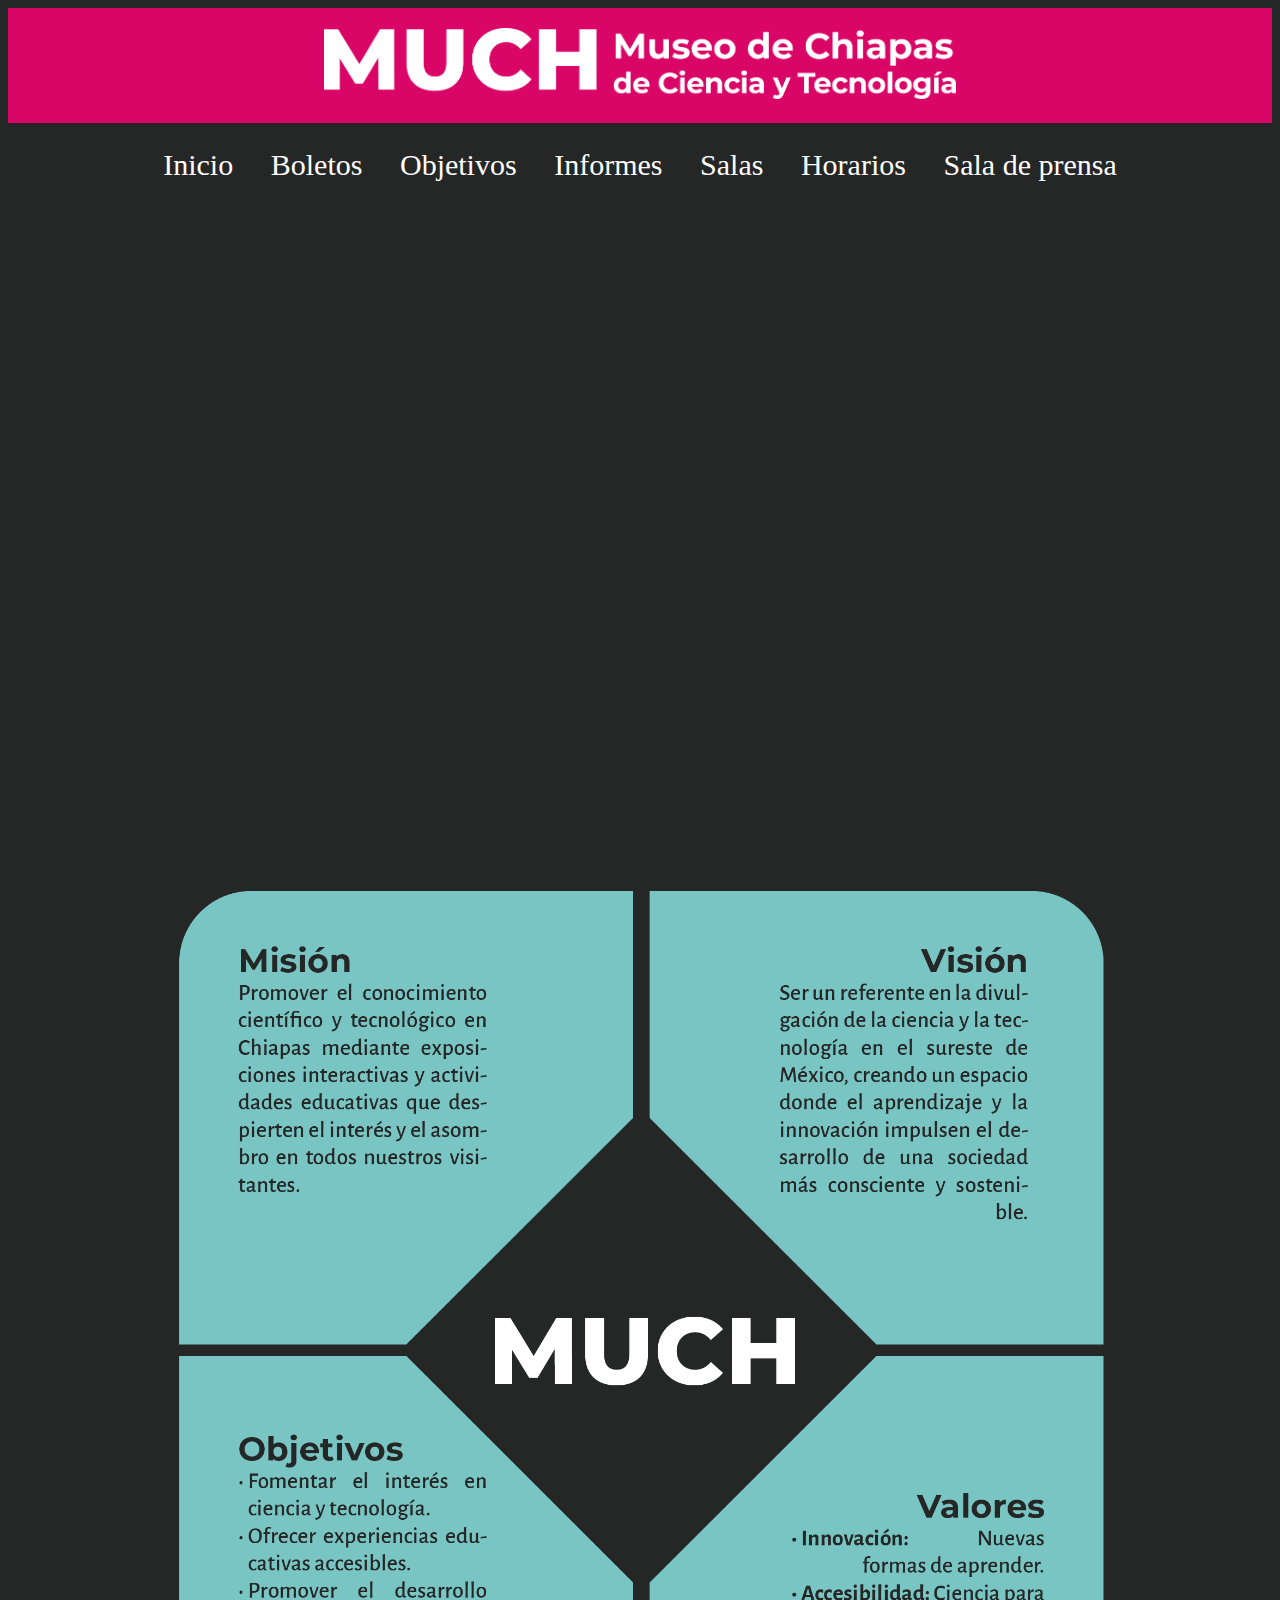
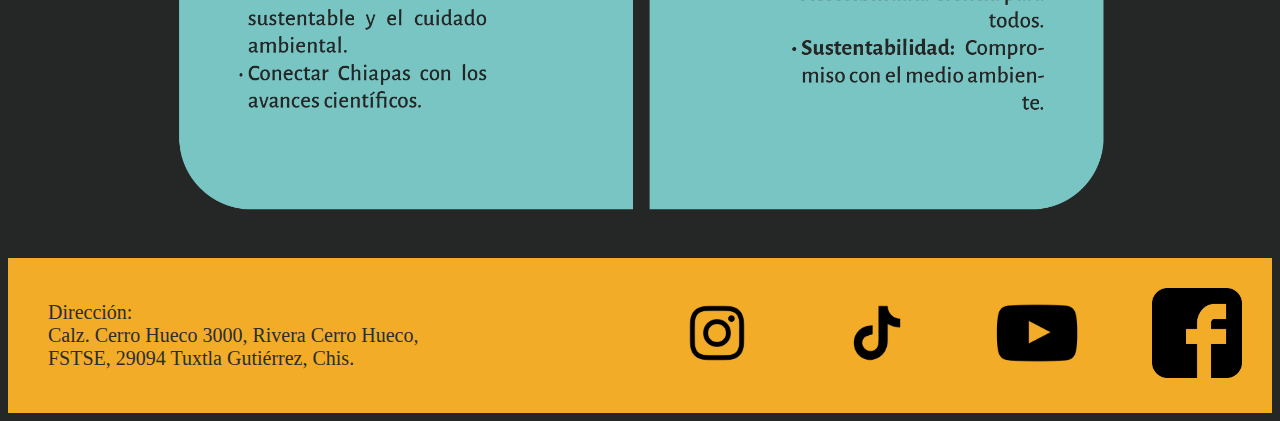
<file: html/objetivos.html>
<!DOCTYPE html>
<html>

<head>
	<meta charset="utf-8">
	<meta name="viewport" content="width=device-width, initial-scale=1">
		<title>objetivos</title>
		<link rel="stylesheet" type="text/css" href="../css/estilohorario.css">
		<link rel="preconnect" href="https://fonts.googleapis.com">
		<link rel="preconnect" href="https://fonts.gstatic.com" crossorigin>
		<link href="https://fonts.googleapis.com/css2?family=Alegreya+Sans:ital,wght@0,100;0,300;0,400;0,500;0,700;0,800;0,900;1,100;1,300;1,400;1,500;1,700;1,800;1,900&family=Montserrat:ital,wght@0,100..900;1,100..900&display=swap" rel="stylesheet">
</head>

<body>
	
	<div class="eltododeltodo">	

			<div class="contenedortitulo">
				<div class="titulo"> 
				<img src="../imagenes/nombretitulo.png">	
				</div>
			</div>	

		<div class="eltodo">
			<div class="todo">

			<div class="contenedor1">
				<div class="secciones"><a href="../index.html">Inicio</a></div>
				<div class="secciones"><a href="../boletos.html">Boletos</a></div>
				<div class="secciones"><a href="objetivos.html">Objetivos</a></div>
				<div class="secciones"><a href="../infomes.html">Informes</a></div>
				<div class="secciones"><a href="sala.html">Salas</a></div>
				<div class="secciones"><a href="horarios.html">Horarios</a></div>
				<div class="secciones"><a href="prensa.html">Sala de prensa</a></div>
			</div>
		 <div class="contenedor3">
		 	<div class="textoarea">
			<h5>QUIÉNES SOMOS</h5>
			<p> El Museo de Ciencia y Tecnología de Chiapas (MUCH) es un espacio dedicado a la divulgación científica y tecnológica, ubicado en Tuxtla Gutiérrez. Nuestro objetivo es inspirar la curiosidad y el conocimiento en personas de todas las edades, a través de experiencias interactivas y educativas que conectan la ciencia con la vida cotidiana. Creemos que el aprendizaje es una herramienta para transformar comunidades y promover el desarrollo sostenible.</p>
			</div>
		</div>
			<div class="contenedor6"><img src="../imagenes/300ppi/mesa_9.png" alt="">
			</div>
		</div>

		</div>
	</div>
</body>

<footer> 
    <div class="pie">
        <div class="direccion">
            <p>
                Dirección:<br>
                Calz. Cerro Hueco 3000, Rivera Cerro Hueco, FSTSE, 29094 Tuxtla Gutiérrez, Chis.
          </p>
        </div>
        <div class="contenedor4">
            <a href="https://www.instagram.com/?hl=es" target="_blank"><img src="../imagenes/red.png" class="redes" alt="Ícono de red social 1"></a>
            <a href="https://www.tiktok.com" target="_blank"><img src="../imagenes/red2.png" class="redes" alt="Ícono de red social 2"></a>
            <a href="https://www.youtube.com/" target="_blank"><img src="../imagenes/red3.png" class="redes" alt="Ícono de red social 3"></a>
            <a href="https://www.facebook.com/" target="_blank"><img src="../imagenes/red4.png" class="redes" alt="Ícono de red social 4"></a>
        </div>
    </div>
</footer>

</html>
</file>
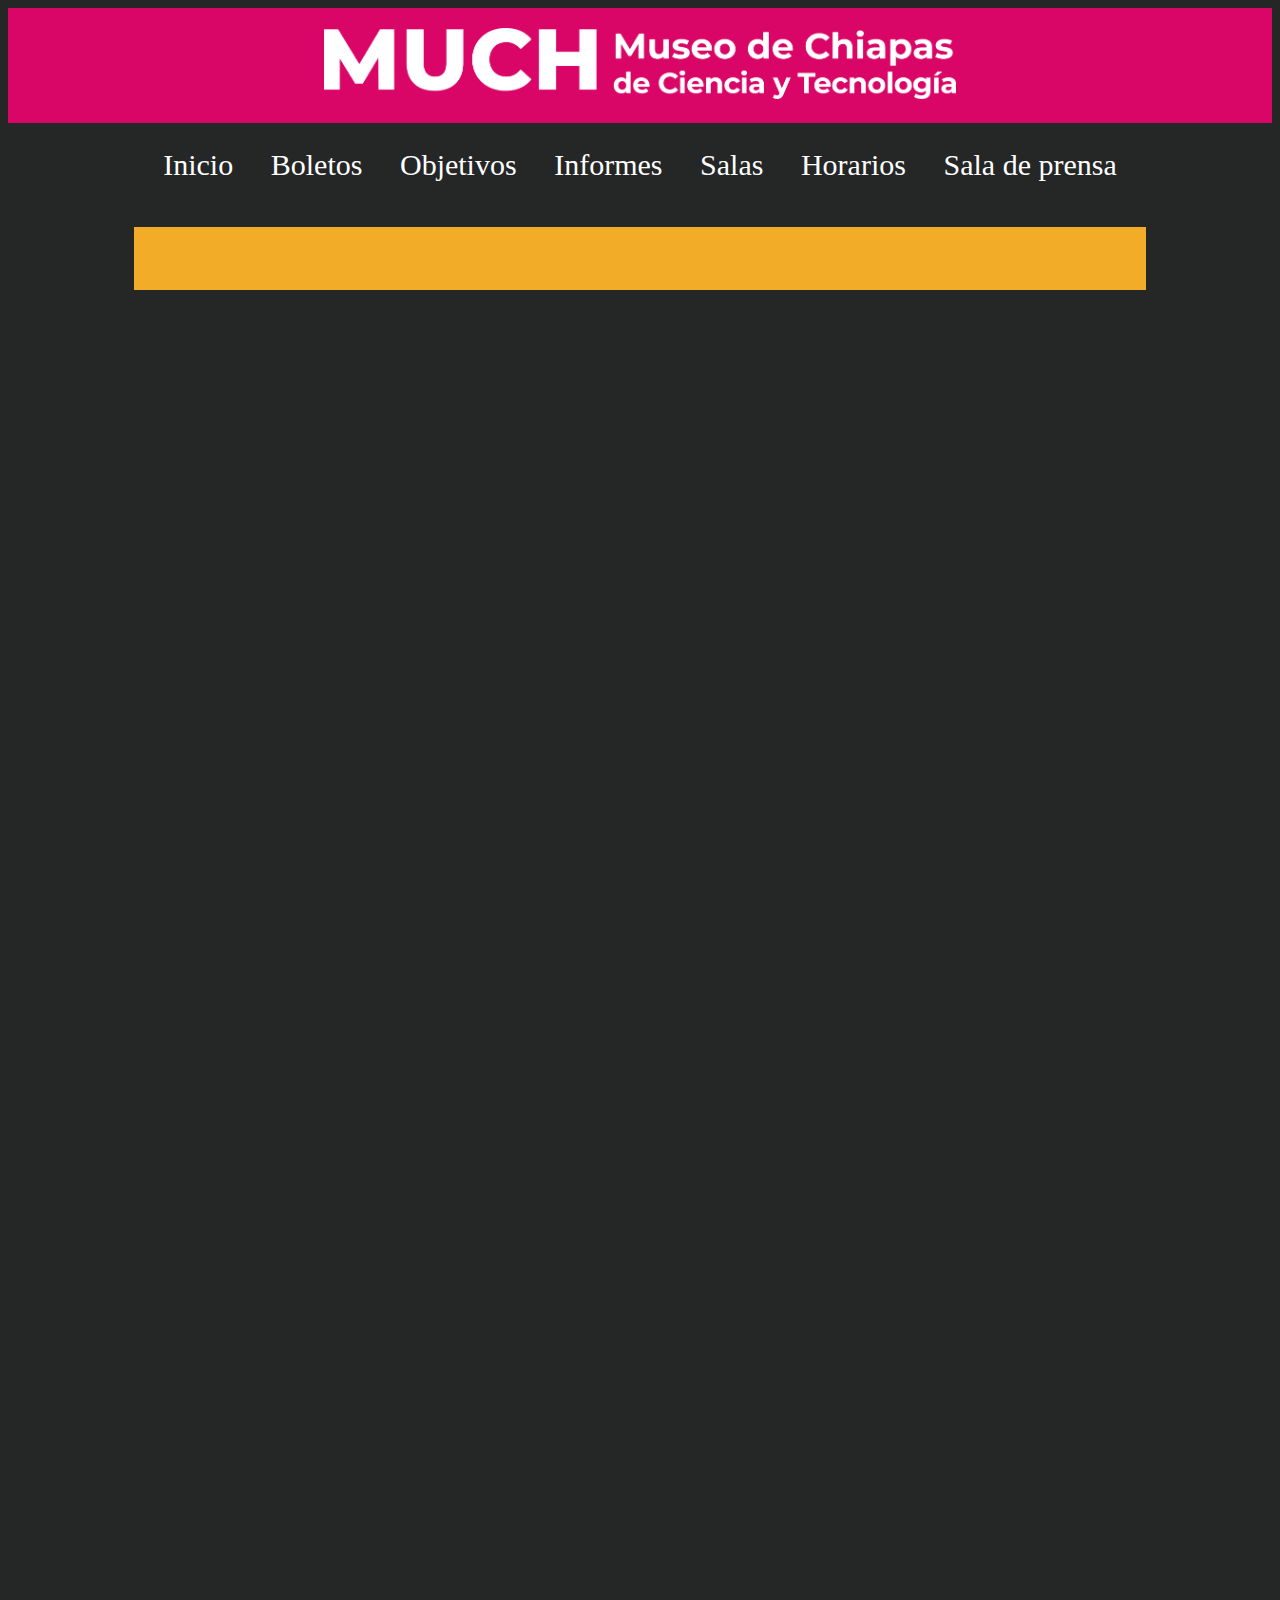
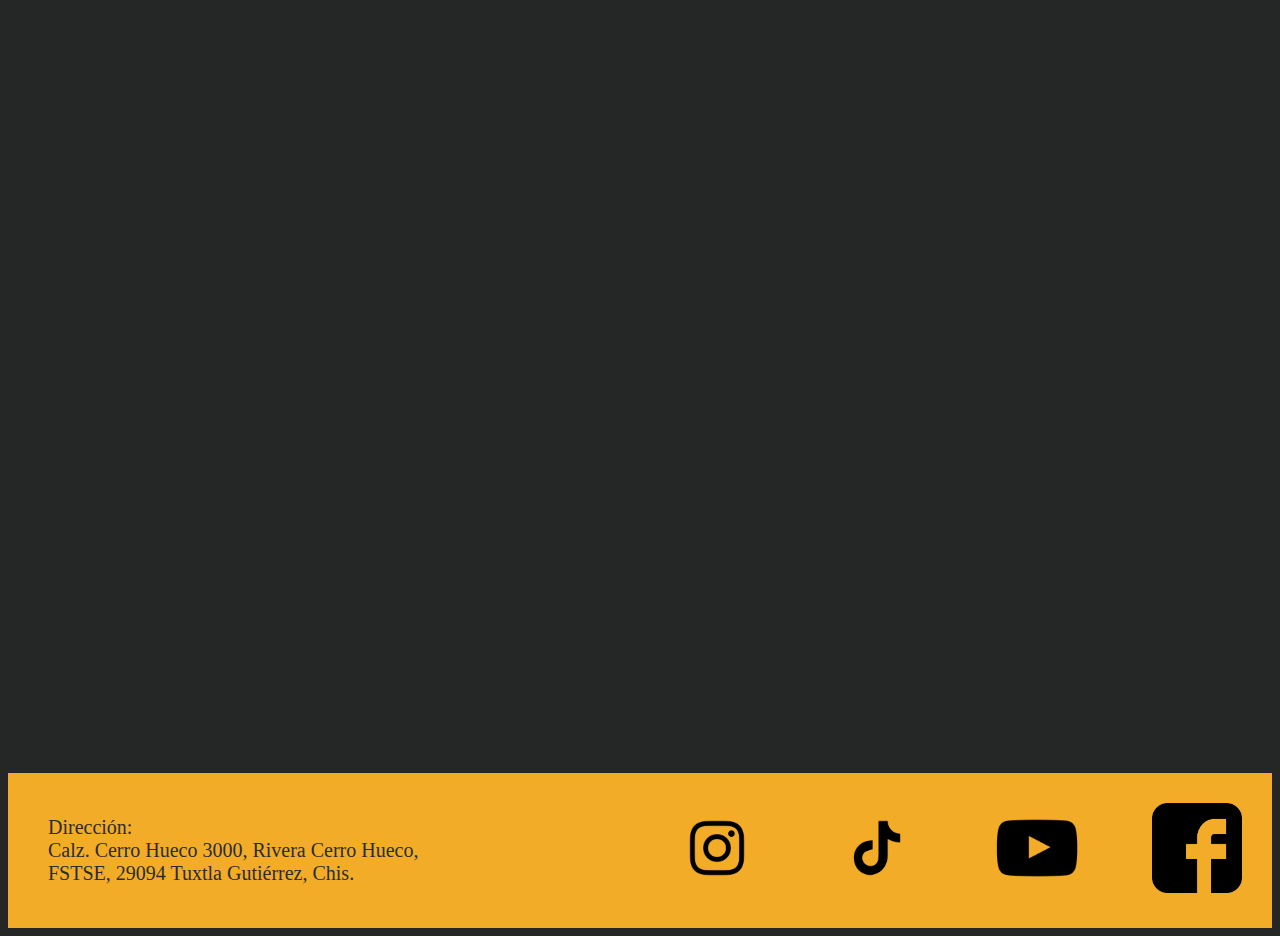
<file: html/sala.html>
<!DOCTYPE html>
<html>

<head>
	<meta charset="utf-8">
	<meta name="viewport" content="width=device-width, initial-scale=1">
	<title>Salas</title>

	<link rel="stylesheet" type="text/css" href="../css/estilosalas.css">
	<link rel="preconnect" href="https://fonts.googleapis.com">
	<link rel="preconnect" href="https://fonts.gstatic.com" crossorigin>
	<link href="https://fonts.googleapis.com/css2?family=Alegreya+Sans:ital,wght@0,100;0,300;0,400;0,500;0,700;0,800;0,900;1,100;1,300;1,400;1,500;1,700;1,800;1,900&family=Montserrat:ital,wght@0,100..900;1,100..900&display=swap" rel="stylesheet">	

	<link rel="preconnect" href="https://fonts.googleapis.com">
	<link rel="preconnect" href="https://fonts.gstatic.com" crossorigin>
	<link href="https://fonts.googleapis.com/css2?family=Alegreya+Sans:ital,wght@0,100;0,300;0,400;0,500;0,700;0,800;0,900;1,100;1,300;1,400;1,500;1,700;1,800;1,900&display=swap" rel="stylesheet">

</head>

<body>
<div class="eltododeltodo">

	

		<div class="contenedortitulo">
			<div class="titulo"> 
			<img src="../imagenes/nombretitulo.png">	
			</div>
		</div>
	<div class="eltodo">
		<div class="todo">
		<div class="contenedor1">
			<div class="secciones"><a href="../index.html">Inicio</a></div>
			<div class="secciones"><a href="../boletos.html">Boletos</a></div>
			<div class="secciones"><a href="objetivos.html">Objetivos</a></div>
			<div class="secciones"><a href="../infomes.html">Informes</a></div>
			<div class="secciones"><a href="sala.html">Salas</a></div>
			<div class="secciones"><a href="horarios.html">Horarios</a></div>
			<div class="secciones"><a href="prensa.html">Sala de prensa</a></div>

		</div>

		<div class="contenedor2">
    		<div class="salas">
        		<p><a href="sala.html#bio">Sala de Biodiversidad y Conocimiento</a></p>
        		<p><a href="sala.html#ener">Sala de Energía</a></p>
       			<p> <a href="sala.html#desa">Sala Desarrollo Sustentable</a></p>
        		<p><a href="sala.html#tuxtla">Planetario Tuxtla</a></p>
    		</div>
		</div>

		<div class="contenedor3">

			<div class="textoarea">
				<h5>Explora las Áreas del MUCH</h5>
					<p> Descubre la biodiversidad de Chiapas y el equilibrio ecológico en la Sala de Biodiversidad y Conocimiento. Conoce distintas fuentes de energía en la Sala de Energía y prácticas sostenibles en la Sala de Desarrollo Sustentable. Vive un viaje por el universo en el Planetario de Tuxtla. </p>
			</div>

		</div>

		<div class="contenedoressalas1">
			
			<div class="textos1">

				<h5 id="bio">Sala de Biodiversidad y Conocimiento</h5>
					<p>La sala Biodiversidad y conocimiento destaca la gran diversidad biológica y cultural que alberga el estado de Chiapas. Asimismo, muestra la relación de esta diversidad con las cuestiones geográficas, climáticas, geológicas y evolutivas, la cual se refleja en una gran variedad de paisajes naturales y, por ende, de especies y de grupos humanos originarios que han desarrollado un gran patrimonio cultural.</p>
				
			</div>

    		<img src="../imagenes/principal.jpeg" class="imagenes1" alt="Biodiversidad">

		</div>

		<div class="contenedoressalas2">
			
			<div class="textos2">

				<h5 id="ener">Sala de Energía</h5>
					<p>La sala Energía como motor de cambio muestra cómo la energía que utilizamos proviene de los recursos naturales y recalca la necesidad de encaminar los esfuerzos hacia el desarrollo sustentable para continuar con una sociedad que perdure a largo plazo. Esto implica el uso racional, eficiente y responsable de los recursos naturales y de las fuentes de energía.</p>
				
			</div>

			<img src="../imagenes/ener.png" class="imagenes2" alt="energía">
		</div>

<div class="contenedoressalas1">
			
			<div class="textos1">

				<h5 id="desa">Sala de Desarrollo Sustentable</h5>
					<p>La sala Desarrollo sustentable señala que ya estamos viviendo los efectos del cambio climático. Además, nos muestra que como sociedad estamos frente a una disyuntiva: afrontar con voluntad, conocimientos y creatividad el cambio climático o continuar consumiendo lo que queda del planeta caminando hacia un futuro ciertamente oscuro.</p>
				
			</div>

    		<img src="../imagenes/sus.png" class="imagenes1" alt="Desarrollo Sustentable">

		</div>

		<div class="contenedoressalas2">
			
			<div class="textos2">

				<h5 id="tuxtla">Planetario Tuxtla</h5>
					<p>Sumérgete en el cosmos en el Planetario de Tuxtla, donde vivirás una experiencia inmersiva a través de proyecciones del universo, explorando desde nuestro sistema solar hasta las profundidades de las galaxias.</p>
				
			</div>

    		<img src="../imagenes/tuxtla.png" class="imagenes2" alt="Tuxtla">

		</div>

	</div>
	</div>
</div>		
</body>

<footer> 
    <div class="pie">
        <div class="direccion">
            <p>
                Dirección:<br>
                Calz. Cerro Hueco 3000, Rivera Cerro Hueco, FSTSE, 29094 Tuxtla Gutiérrez, Chis.
            </p>
        </div>
        <div class="contenedor4">
            <a href="https://www.instagram.com/?hl=es" target="_blank"><img src="../imagenes/red.png" class="redes" alt="Ícono de red social 1"></a>
            <a href="https://www.tiktok.com" target="_blank"><img src="../imagenes/red2.png" class="redes" alt="Ícono de red social 2"></a>
            <a href="https://www.youtube.com/" target="_blank"><img src="../imagenes/red3.png" class="redes" alt="Ícono de red social 3"></a>
            <a href="https://www.facebook.com/" target="_blank"><img src="../imagenes/red4.png" class="redes" alt="Ícono de red social 4"></a>
        </div>
    </div>
    </div>
</footer>

		<script src="../js/cosas3.js"></script>


</html>
</file>
<file: css/estilohorario.css>
/*Estos son generales*/
  img { 
    width: 100%;
   }

.eltodo {
    display: flex;
    justify-content: center;
}
   .todo {
    width: 80%;
    background-color:#252626 ;
    font-family:"Montserrat Semibold", serif; 
    font-size: 40px;
   }

   body {
    background-color: #252626; 
}

/*Este estilo es solo del titulo*/

.contenedortitulo {
  background-color: #d90667;
  display: flex;
  justify-content: center;
}

 .titulo {
    width: 50%;
     margin: 20px;
  }

/*Este estilo es solo delas sesiones*/

.contenedor1 {
    display: flex;
    justify-content: space-around;
    align-items: baseline;
    flex-wrap: wrap; 
    padding: 10px;
}

.secciones {
    color: #ffffff;
    margin: 5px;
}

.secciones a {
    color: #ffffff; 
    text-decoration: none; 
    font-size: 30px; 
    padding: 10px;
    display: block; 
}

.secciones a:link {
    color: #ffffff; 
}

.secciones a:visited {
    color: #ffffff; 
}

.secciones a:hover {
    color: #78c5c3; 
}

.secciones a:active {
    color: #78c5c3;
}

@media (max-width: 768px) {
    .contenedor1 {
        flex-direction: column; 
        justify-content: center; 
        align-items: center; 
    }

    .secciones {
        margin: 10px 0; 
    }

    .secciones a {
        font-size: 20px; 
        padding: 15px; 
    }
}
 
/* Aquí viene el slider*/
.contenedor3 {
    display: flex;
    justify-content: center;
    align-items: center;
    background-color: #d90667;
    padding: 50px;
    position: relative;
    margin: 20px 0;
    opacity: 0; 
    animation: fadeIn 1.5s ease-out forwards; 
}

.textoarea h5 {
    color: #ffffff;
    font-size: 50px;
    margin-bottom: 10px; 
}

.textoarea p {
    font-family: "Alegreya Sans Medium";
    color: #ffffff;
    font-size: 35px;
    margin-top: 0;
}

.slider-wrapper {
    background-color: #f2ac28;
    width: 70%;
    padding: 20px;
    position: relative;
    overflow: hidden;
    border-radius: 10px;
}

.dinos {
    display: flex;
    transition: transform 0.5s ease;
}

.slide {
    flex: 0 0 100%;
    display: flex;
    justify-content: center;
    align-items: center;
    position: relative;
}

.secun {
    width: 100%;
    height: auto;
}

.textoprensa {
    position: absolute;
    bottom: 20px;
    left: 20px;
    background-color: rgba(0, 0, 0, 0.6);
    color: white;
    padding: 10px;
    font-size: 16px;
    max-width: 80%;
    border-radius: 5px;
    box-shadow: 0px 0px 10px rgba(0, 0, 0, 0.5);
}

button {
    position: absolute;
    top: 50%;
    transform: translateY(-50%);
    background-color: rgba(0, 0, 0, 0.5);
    color: white;
    border: none;
    padding: 10px;
    cursor: pointer;
    z-index: 10;
    font-size: 24px;
    width: 40px;
    height: 40px;
    border-radius: 50%;
    display: flex;
    align-items: center;
    justify-content: center;
}

.prev {
    left: 10px;
}

.next {
    right: 10px;
}

/* Esto es para desvanecer*/

.contenedor1 h5 {
    color: #ffffff;
}

.desvanecer {
    opacity: 0; /* Empieza invisible */
    transform: translateY(20px); /* Opcional: se mueve ligeramente hacia abajo */
    transition: opacity 1s ease, transform 1s ease; /* Suaviza la transición */
}

.desvanecer.active {
    opacity: 1; /* Se hace visible */
    transform: translateY(0); /* Vuelve a su posición original */
}

.desvanecedor {}

/*Este es el estilos de las salas de prensa*/

.contenedor5 {
    display: flex;
    flex-wrap: wrap;
    gap: 20px;
    justify-content: center;
    margin: 10px; 
}



.prensa  {
    background-color: #78c5c3; 
    padding: 20px;
    width: 45%;
    box-sizing: border-box;
    transition: background-color 0.3s ease;
    opacity: 0;
    transition: opacity 1s ease-in-out; 
}

.prensa.active  {
    opacity: 1; 
}

.prensa:hover {
    background-color: #ffffff;
    color: #252626; 
}


.prensa a {
    color: inherit; 
    text-decoration: none; 
}

.prensa a:link,
.prensa a:visited {
    color: inherit; 
}

.prensa a:hover {
    color: #252626; 
}

.imagenprensa {
    width: 100%;
    height: auto;
}

@media screen and (max-width: 768px) {
    .prensa {
        width: 100%;
    }
}

.prensa h5 {
    font-size: 20px;
    margin-bottom: 10px; 
}

.prensa p {
    font-family: "Alegreya Sans Medium";
    font-size: 15px;
    margin-top: 0;
}

/*Este es el estilo delas patas*/


.pie {
    background-color: #f2ac28;
    font-family: "Montserrat Semibold", serif;
    font-size: 20px;
    width: 100%;
    display: flex; 
    justify-content: space-between; 
    align-items: center; 
    color: #2c2c2c; 
}

.direccion {
    width: 40%;
}

.direccion p {
    padding: 20px;
    margin: 20px; 
    text-align: left;
}

.contenedor4 {
    display: flex; 
    gap: 10px; 
}

.redes {
    width: 90px; 
    height: auto; 
    padding: 30px;
}

@media (max-width: 768px) { 
    .pie {
        flex-direction: column; 
        align-items: center;
    }

    .direccion {
        width: 100%;
    }

    .contenedor4 {
        justify-content: center; 
        margin-top: 20px;
    }

    .redes {
        width: 50px; 
    }
}

/*estilo en animaciones*/

.contenedor1 {
  animation: slideInLeft 1.5s ease-out forwards; 
}

.contenedortitulo img {
  animation: fadeIn 1.5s ease-out forwards; 
}

.salas p {
  opacity: 0; 
  animation: fadeIn 1s ease-out forwards;
}

.salas p:nth-child(1) {
  animation-delay: 0s; 
}

.salas p:nth-child(2) {
  animation-delay: 0.5s; 
}

.salas p:nth-child(3) {
  animation-delay: 1s; 
}

.salas p:nth-child(4) {
  animation-delay: 1.5s; 
}

/*keyframes*/

@keyframes slideInLeft {
  0% {
    transform: translateX(-100%); 
    opacity: 0; 
  }
  100% {
    transform: translateX(0); 
    opacity: 1; 
  }
}

@keyframes slideInRight {
  0% {
    transform: translateX(100%); 
    opacity: 0; 
  }
  100% {
    transform: translateX(0); 
    opacity: 1; 
  }
}

@keyframes fadeIn {
  0% {
    opacity: 0; 
  }
  100% {
    opacity: 1; 
  }
}

@keyframes fadeInOpacity {
  0% {
    opacity: 0; 
  }
  100% {
    opacity: 1; 
  }
}
</file>
<file: css/estilosalas.css>
/*Estos son generales*/
img { 
    width: 100%;
}

.eltodo {
    display: flex;
    justify-content: center;
}

.todo {
    width: 80%;
    background-color: #252626;
    font-family: "Montserrat Semibold", serif; 
    font-size: 40px;
}

body {
    background-color: #252626; 
}

/*Este estilo es solo del titulo*/

.contenedortitulo {
    background-color: #d90667;
    display: flex;
    justify-content: center;
}

.titulo {
    width: 50%;
    margin: 20px;
}

/*Este estilo es solo delas sesiones*/

.contenedor1 {
    display: flex;
    justify-content: space-around;
    align-items: baseline;
    flex-wrap: wrap; 
    padding: 10px;
    animation: slideInLeft 1.5s ease-out forwards; 
}

.secciones {
    color: #ffffff;
    margin: 5px;
}

.secciones a {
    color: #ffffff; 
    text-decoration: none; 
    font-size: 30px; 
    padding: 10px;
    display: block; 
}

.secciones a:link {
    color: #ffffff; 
}

.secciones a:visited {
    color: #ffffff; 
}

.secciones a:hover {
    color: #78c5c3; 
}

.secciones a:active {
    color: #78c5c3;
}

@media (max-width: 768px) {
    .contenedor1 {
        flex-direction: column; 
        justify-content: center; 
        align-items: center; 
    }

    .secciones {
        margin: 10px 0; 
    }

    .secciones a {
        font-size: 20px; 
        padding: 15px; 
    }
}

/*Este estilo es para el navegador de areas*/

.contenedor2 {
    display: flex;
    width: 100%;
    justify-content: space-around;
    align-items: baseline;
    margin: 20px 0;
    background-color: #f2ac28; 
}

.salas {
    display: flex;
    flex-direction: row;
}

.salas p {
    font-size: 20px;
    margin: 20px;
    color: #252626;
    opacity: 0;
    animation: fadeIn 1s ease-out forwards;
}

.salas p:nth-child(1) {
    animation-delay: 0s; 
}

.salas p:nth-child(2) {
    animation-delay: 0.5s; 
}

.salas p:nth-child(3) {
    animation-delay: 1s; 
}

.salas p:nth-child(4) {
    animation-delay: 1.5s; 
}

.salas a {
    text-decoration: none;
}

.salas a:link {
    color: #252626; 
}

.salas a:visited {
    color: #252626; 
}

.salas a:hover {
    color: #ffffff; 
}

.salas a:active {
    color: #ffffff;
}

@media (max-width: 768px) { 
    .contenedor2 {
        flex-direction: column; 
        justify-content: center; 
        align-items: center;  
    }

    .salas {
        flex-direction: column; 
        align-items: center; 
    }
}

/*Este es el estilo del contenedor 3*/

.contenedor3 {
    display: flex;
    background-color: #d90667;
    flex-wrap: wrap;
    right: 100%;
    padding: 50px;
    text-align: center;
    opacity: 0; 
    animation: fadeInOpacity 2s ease-out forwards; 
}

.textoarea h5 {
    color: #ffffff;
    font-size: 50px;
    margin-bottom: 10px; 
}

.textoarea p {
    font-family: "Alegreya Sans Medium";
    color: #ffffff;
    font-size: 35px;
    margin-top: 0;
}

@media (max-width: 768px) {
    .contenedor3 {
        flex-direction: column;
        padding: 20px;
        text-align: center;
    }

    .textoarea h5 {
        font-size: 30px;
        margin-bottom: 15px;
    }

    .textoarea p {
        font-size: 20px;
        margin-top: 10px;
    }
}

/*Este es el estilo de contenedoressalas1*/

.contenedoressalas1 {
    display: flex;
    background-color: #78c5c3;
    flex-wrap: wrap;
    width: 100%;
    margin: 20px 0;
    align-items: center;
    opacity: 0; 
    transform: translateX(-100%); 
    animation: slideInLeft 1.5s ease-out forwards;
}

.textos1 {
    width: 50%;
    margin: 20px;
}

.imagenes1 {
    width: 45%;
    display: inline-block;
}

.textos1 h5 {
    font-size: 30px;
    margin-bottom: 10px;
}

.textos1 p {
    font-family: "Alegreya Sans Medium";
    font-size: 25px;
    margin-top: 0;
}

/*Este es el estilo de contenedoressalas2*/

.contenedoressalas2 {
    display: flex;
    background-color: #78c5c3;
    flex-wrap: wrap;
    width: 100%;
    margin: 20px 0;
    align-items: center;
    opacity: 0; 
    transform: translateX(100%); 
    animation: slideInRight 1.5s ease-out forwards; 
}

.textos2 {
    width: 50%;
    margin: 20px;
    order: 2;
}

.imagenes2 {
    width: 45%;
    display: inline-block;
    order: 1;
}

.textos2 h5 {
    font-size: 30px;
    margin-bottom: 10px;
}

.textos2 p {
    font-family: "Alegreya Sans Medium";
    font-size: 25px;
    margin-top: 0;
}

/*Este es el estilo delas patas*/

.pie {
    background-color: #f2ac28;
    font-family: "Montserrat Semibold", serif;
    font-size: 20px;
    width: 100%;
    display: flex; 
    justify-content: space-between; 
    align-items: center; 
    color: #2c2c2c; 
}

.direccion {
    width: 40%;
}

.direccion p {
    padding: 20px;
    margin: 20px; 
    text-align: left;
}

.contenedor4 {
    display: flex; 
    gap: 10px; 
}

.redes {
    width: 90px; 
    height: auto; 
    padding: 30px;
}

@media (max-width: 768px) { 
    .pie {
        flex-direction: column; 
        align-items: center;
    }

    .direccion {
        width: 100%;
    }

    .contenedor4 {
        justify-content: center; 
        margin-top: 20px;
    }

    .redes {
        width: 50px; 
    }
}

/*estilo en animaciónes*/

.contenedor1 {
  animation: slideInLeft 1.5s ease-out forwards; 
}

.contenedortitulo img {
  animation: fadeIn 1.5s ease-out forwards; 
}

.salas p {
  opacity: 0; 
  animation: fadeIn 1s ease-out forwards;
}

.salas p:nth-child(1) {
  animation-delay: 0s; 
}

.salas p:nth-child(2) {
  animation-delay: 0.5s; 
}

.salas p:nth-child(3) {
  animation-delay: 1s; 
}

.salas p:nth-child(4) {
  animation-delay: 1.5s; 
}

/*keyframes*/

@keyframes slideInLeft {
  0% {
    transform: translateX(-100%); 
    opacity: 0; 
  }
  100% {
    transform: translateX(0); 
    opacity: 1; 
  }
}

@keyframes slideInRight {
  0% {
    transform: translateX(100%); 
    opacity: 0; 
  }
  100% {
    transform: translateX(0); 
    opacity: 1; 
  }
}

@keyframes fadeIn {
  0% {
    opacity: 0; 
  }
  100% {
    opacity: 1; 
  }
}

@keyframes fadeInOpacity {
  0% {
    opacity: 0; 
  }
  100% {
    opacity: 1; 
  }
}

.contenedoressalas1.in-view,
.contenedoressalas2.in-view {
    animation-play-state: running; 
}
</file>
